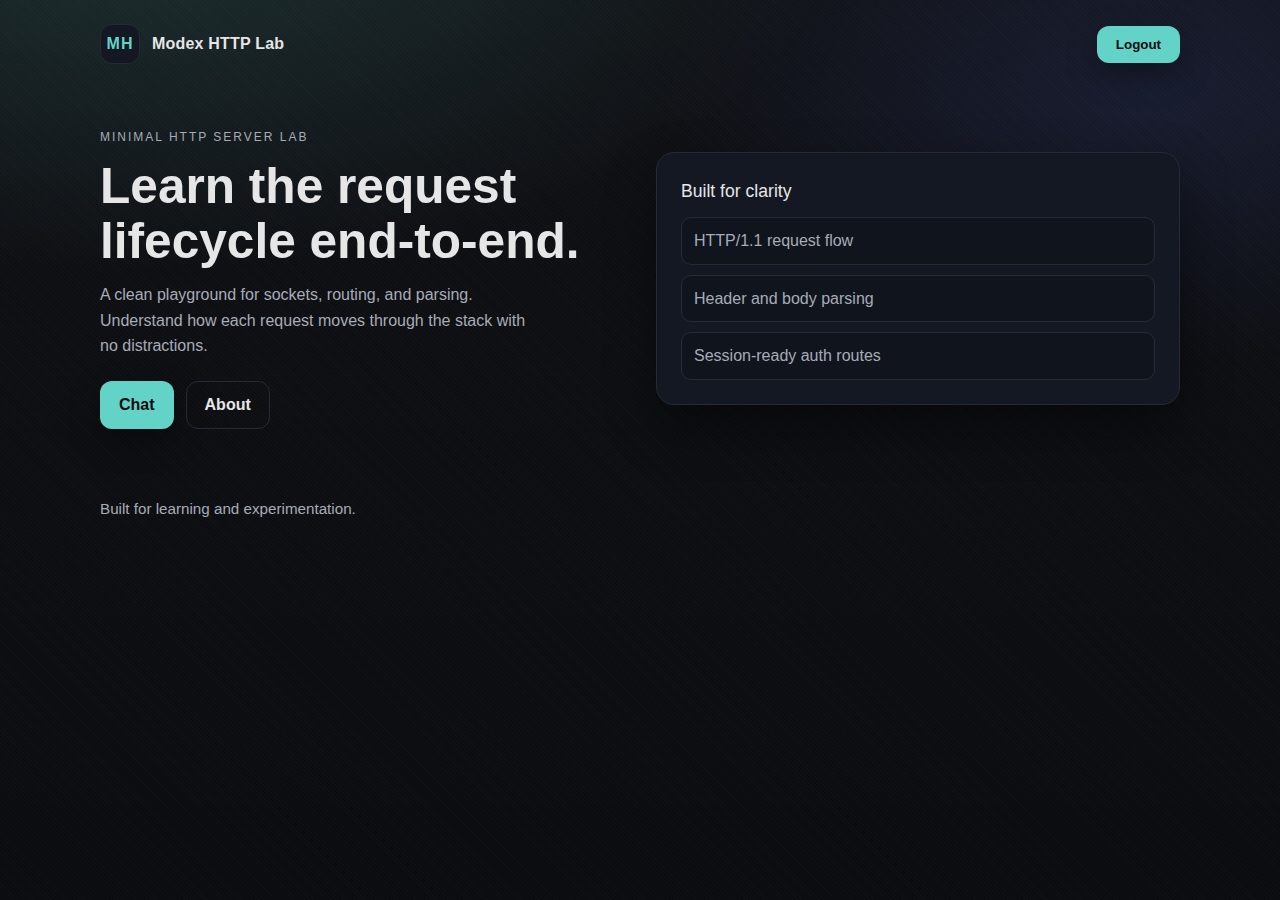
<file: static/index.html>
<!DOCTYPE html>
<html lang="en">
<head>
    <meta charset="UTF-8" />
    <meta name="viewport" content="width=device-width, initial-scale=1.0" />
    <title>Modex HTTP Lab</title>
    <link rel="stylesheet" href="index.css" />
</head>
<body>
    <header class="site-header">
        <div class="container header-inner">
            <a class="brand" href="/">
                <span class="brand-mark" aria-hidden="true">MH</span>
                <span class="brand-name">Modex HTTP Lab</span>
            </a>
            <nav class="nav" aria-label="Primary">
                <form action="/logout" method="post">
                    <button class="btn btn--primary" type="submit">Logout</button>
                </form>
            </nav>
        </div>
    </header>

    <main class="main">
        <section class="hero container">
            <div class="hero-copy">
                <p class="eyebrow">Minimal HTTP server lab</p>
                <h1 class="hero-title">Learn the request lifecycle end-to-end.</h1>
                <p class="hero-text">
                    A clean playground for sockets, routing, and parsing. Understand how each
                    request moves through the stack with no distractions.
                </p>
                <div class="hero-actions">
                    <a class="btn btn--primary" href="/chat">Chat</a>
                    <a class="btn btn--ghost" href="/about">About</a>
                </div>
            </div>
            <div class="card hero-card" aria-hidden="true">
                <p class="card-title">Built for clarity</p>
                <ul class="card-list">
                    <li>HTTP/1.1 request flow</li>
                    <li>Header and body parsing</li>
                    <li>Session-ready auth routes</li>
                </ul>
            </div>
        </section>
    </main>

    <footer class="site-footer">
        <div class="container">
            <p class="muted">Built for learning and experimentation.</p>
        </div>
    </footer>
</body>
</html>
</file>
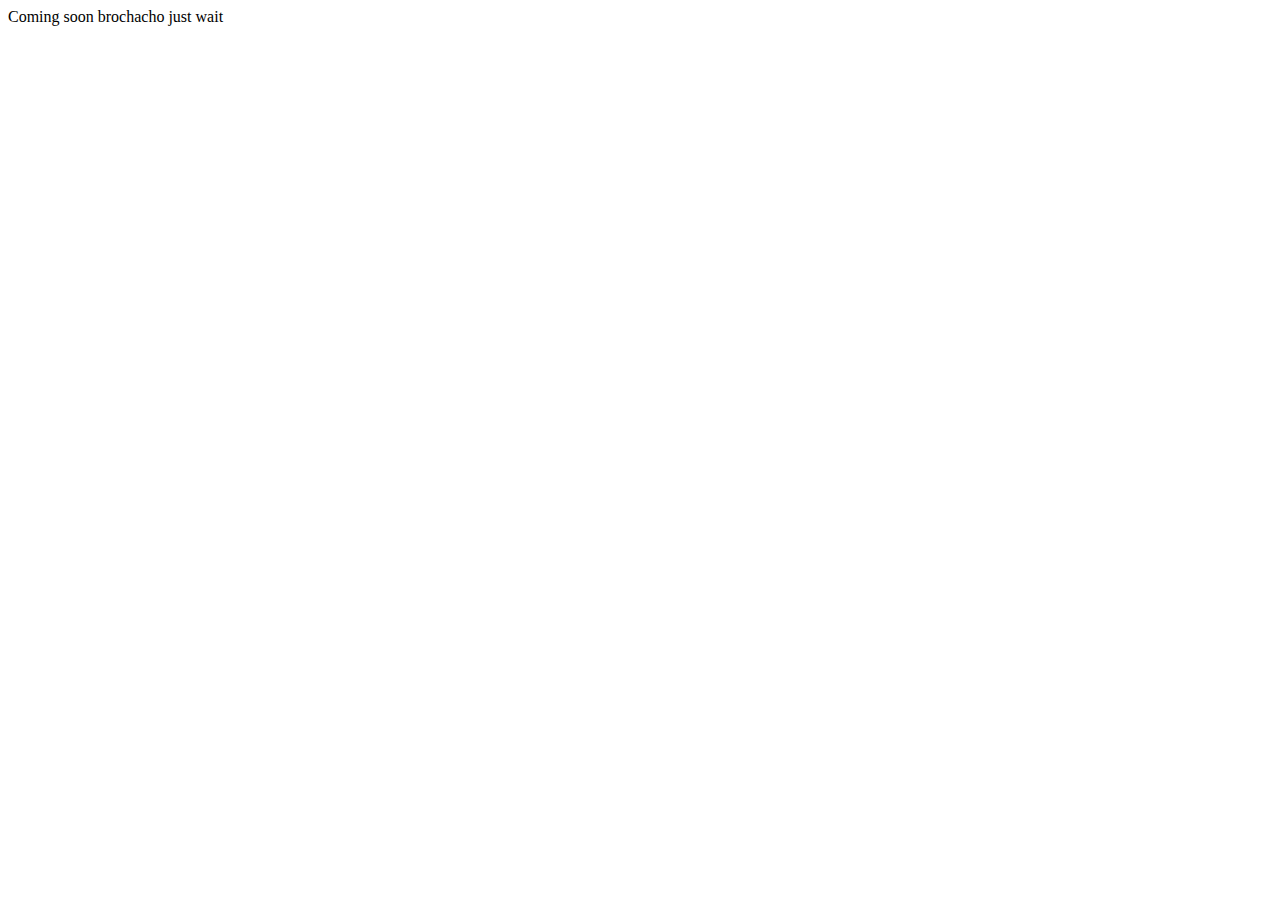
<file: static/chat/index.html>
<!DOCTYPE html>
<html lang="en">
<head>
    <meta charset="UTF-8">
    <meta name="viewport" content="width=device-width, initial-scale=1.0">
    <title>chat</title>
    <link rel="stylesheet" href="index.css">
</head>
<body>
    <div>
        Coming soon brochacho just wait
    </div>
</body>
</html>
</file>
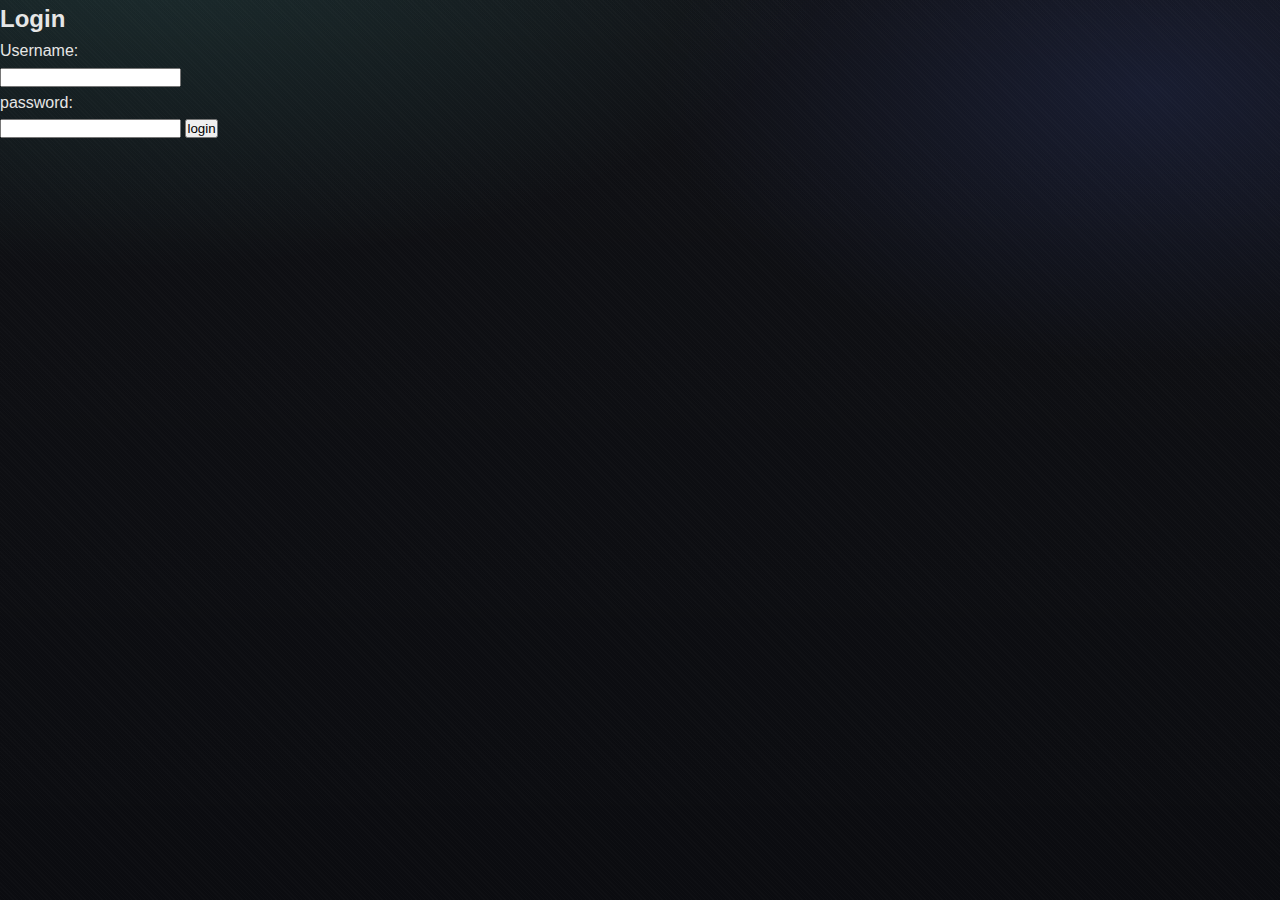
<file: static/login/index.html>
<!DOCTYPE html>
<html lang="en">
<head>
    <meta charset="UTF-8">
    <meta name="viewport" content="width=device-width, initial-scale=1.0">
    <title>Login</title>
    <link rel="stylesheet" href="index.css">
</head>
<body>
    <form action="/" method="POST">
        <h2>Login</h2>
        <label for="username">Username:</label><br>
        <input type="text" id="fusername" name="username"><br>
        <label for="password">password:</label><br>
        <input type="password" id="password" name="password">
        <button type="submit">login</button>   
    </form>
</body>
</html>
</file>
<file: static/index.css>
:root {
    --bg: #0b0c10;
    --bg-elev: #0f1117;
    --panel: #141823;
    --panel-2: #10141d;
    --text: #e6e6e6;
    --muted: #a7acb7;
    --accent: #64d3c7;
    --accent-strong: #49bfb2;
    --border: #252a36;
    --shadow: 0 22px 50px rgba(0, 0, 0, 0.45);
    --radius: 14px;
    --radius-lg: 18px;
    --container: 1080px;
}

* {
    box-sizing: border-box;
    margin: 0;
    padding: 0;
}

body {
    font-family: -apple-system, BlinkMacSystemFont, "Segoe UI", "Helvetica Neue", Arial, sans-serif;
    background-color: var(--bg);
    background-image:
        radial-gradient(1200px 600px at 10% -10%, rgba(100, 211, 199, 0.16), transparent 60%),
        radial-gradient(900px 500px at 90% 10%, rgba(91, 120, 255, 0.12), transparent 55%),
        linear-gradient(180deg, rgba(255, 255, 255, 0.02), rgba(0, 0, 0, 0)),
        repeating-linear-gradient(45deg, rgba(255, 255, 255, 0.015) 0 1px, transparent 1px 3px);
    color: var(--text);
    min-height: 100vh;
    line-height: 1.6;
}

a {
    color: inherit;
    text-decoration: none;
}

button {
    cursor: pointer;
}

.container {
    width: min(100% - 32px, var(--container));
    margin: 0 auto;
}

.site-header {
    padding: 24px 0 8px;
}

.header-inner {
    display: flex;
    align-items: center;
    justify-content: space-between;
    gap: 16px;
}

.brand {
    display: inline-flex;
    align-items: center;
    gap: 12px;
    font-weight: 600;
    color: var(--text);
}

.brand-mark {
    width: 40px;
    height: 40px;
    border-radius: 12px;
    background: var(--panel);
    border: 1px solid var(--border);
    display: grid;
    place-items: center;
    font-weight: 700;
    letter-spacing: 1px;
    color: var(--accent);
}

.brand-name {
    font-size: 1rem;
    letter-spacing: 0.2px;
}

.nav {
    display: inline-flex;
    align-items: center;
    gap: 12px;
}

.main {
    padding: 16px 0 12px;
}

.hero {
    display: grid;
    grid-template-columns: repeat(auto-fit, minmax(260px, 1fr));
    gap: 32px;
    align-items: center;
    padding: 40px 0 24px;
}

.eyebrow {
    text-transform: uppercase;
    letter-spacing: 2px;
    font-size: 12px;
    color: var(--muted);
}

.hero-title {
    font-size: clamp(2rem, 4vw, 3.1rem);
    line-height: 1.1;
    margin: 12px 0 14px;
}

.hero-text {
    color: var(--muted);
    max-width: 48ch;
}

.hero-actions {
    display: flex;
    gap: 12px;
    margin-top: 22px;
    flex-wrap: wrap;
}

.card {
    background: var(--panel);
    border-radius: var(--radius-lg);
    padding: 24px;
    border: 1px solid var(--border);
    box-shadow: var(--shadow);
}

.card-title {
    font-size: 1.1rem;
    margin-bottom: 12px;
}

.card-list {
    list-style: none;
    display: grid;
    gap: 10px;
    color: var(--muted);
}

.card-list li {
    padding: 10px 12px;
    background: var(--panel-2);
    border-radius: 10px;
    border: 1px solid var(--border);
}

.btn {
    display: inline-flex;
    align-items: center;
    justify-content: center;
    padding: 10px 18px;
    border-radius: 12px;
    border: 1px solid transparent;
    font-weight: 600;
    background: none;
    color: var(--text);
    transition: transform 0.2s ease, background 0.2s ease, border 0.2s ease, box-shadow 0.2s ease;
}

.btn--primary {
    background: var(--accent);
    color: #0b0c10;
    box-shadow: 0 12px 30px rgba(0, 0, 0, 0.35);
}

.btn--ghost {
    border-color: var(--border);
    color: var(--text);
}

.btn:hover {
    transform: translateY(-1px);
}

.btn:active {
    transform: translateY(0);
}

.link {
    color: var(--accent);
    font-weight: 600;
}

.link:hover {
    color: var(--accent-strong);
}

.site-footer {
    padding: 32px 0 40px;
}

.muted {
    color: var(--muted);
    font-size: 0.95rem;
}

.btn:focus-visible,
.link:focus-visible,
input:focus-visible {
    outline: 2px solid var(--accent);
    outline-offset: 2px;
    box-shadow: 0 0 0 4px rgba(100, 211, 199, 0.2);
}

@media (max-width: 720px) {
    .header-inner {
        flex-direction: column;
        align-items: flex-start;
    }

    .nav {
        width: 100%;
        justify-content: flex-start;
        flex-wrap: wrap;
    }
}

@media (prefers-reduced-motion: reduce) {
    * {
        transition-duration: 0.01ms !important;
        animation-duration: 0.01ms !important;
    }
}
</file>
<file: static/chat/index.css>
div {
    
}
</file>
<file: static/login/index.css>
:root {
    --bg: #0b0c10;
    --bg-elev: #0f1117;
    --panel: #141823;
    --panel-2: #10141d;
    --text: #e6e6e6;
    --muted: #a7acb7;
    --accent: #64d3c7;
    --accent-strong: #49bfb2;
    --border: #252a36;
    --shadow: 0 22px 50px rgba(0, 0, 0, 0.45);
    --radius: 14px;
    --radius-lg: 18px;
}

* {
    box-sizing: border-box;
    margin: 0;
    padding: 0;
}

body {
    font-family: -apple-system, BlinkMacSystemFont, "Segoe UI", "Helvetica Neue", Arial, sans-serif;
    background-color: var(--bg);
    background-image:
        radial-gradient(1200px 600px at 10% -10%, rgba(100, 211, 199, 0.16), transparent 60%),
        radial-gradient(900px 500px at 90% 10%, rgba(91, 120, 255, 0.12), transparent 55%),
        linear-gradient(180deg, rgba(255, 255, 255, 0.02), rgba(0, 0, 0, 0)),
        repeating-linear-gradient(45deg, rgba(255, 255, 255, 0.015) 0 1px, transparent 1px 3px);
    color: var(--text);
    min-height: 100vh;
    line-height: 1.6;
}

a {
    color: inherit;
    text-decoration: none;
}

.brand {
    display: inline-flex;
    align-items: center;
    gap: 12px;
    font-weight: 600;
    color: var(--text);
}

.brand-mark {
    width: 40px;
    height: 40px;
    border-radius: 12px;
    background: var(--panel);
    border: 1px solid var(--border);
    display: grid;
    place-items: center;
    font-weight: 700;
    letter-spacing: 1px;
    color: var(--accent);
}

.brand-name {
    font-size: 1rem;
    letter-spacing: 0.2px;
}

.brand--small .brand-mark {
    width: 36px;
    height: 36px;
}

.brand--small .brand-name {
    font-size: 0.95rem;
}

.auth-wrap {
    min-height: 100vh;
    display: grid;
    place-items: center;
    padding: 40px 16px;
}

.card {
    background: var(--panel);
    border-radius: var(--radius-lg);
    padding: 28px;
    border: 1px solid var(--border);
    box-shadow: var(--shadow);
}

.auth-card {
    width: min(100%, 420px);
    display: grid;
    gap: 18px;
}

.auth-header {
    display: grid;
    gap: 8px;
}

.auth-title {
    font-size: 1.9rem;
    line-height: 1.2;
}

.form {
    display: grid;
    gap: 14px;
}

.field {
    display: grid;
    gap: 6px;
}

.label {
    font-weight: 600;
    font-size: 1rem;
    letter-spacing: 0.2px;
}

.input {
    background: var(--panel-2);
    border: 1px solid #2c3241;
    border-radius: 16px;
    padding: 14px 16px;
    color: var(--text);
    font-size: 1.05rem;
}

.input::placeholder {
    color: #707684;
}

.form-msg {
    display: none;
    padding: 10px 12px;
    border-radius: 10px;
    background: rgba(255, 96, 96, 0.12);
    color: #ff9b9b;
    border: 1px solid rgba(255, 96, 96, 0.3);
    font-size: 0.9rem;
}

.form-msg.is-visible {
    display: block;
}

.btn {
    display: inline-flex;
    align-items: center;
    justify-content: center;
    padding: 10px 18px;
    border-radius: 12px;
    border: 1px solid transparent;
    cursor: pointer;
    font-weight: 600;
    background: none;
    color: var(--text);
    transition: transform 0.2s ease, background 0.2s ease, border 0.2s ease, box-shadow 0.2s ease;
}

.btn--google {
    background: white;
    color: #0b0c10;
    box-shadow: 0 12px 30px rgba(0, 0, 0, 0.35);
}

.flex {
    display: flex;
    gap: 10px;
}

.btn--primary {
    background: var(--accent);
    color: #0b0c10;
    box-shadow: 0 12px 30px rgba(0, 0, 0, 0.35);
}

.btn--ghost {
    border-color: var(--border);
    color: var(--text);
}

.btn:hover {
    transform: translateY(-1px);
}

.btn:active {
    transform: translateY(0);
}

.link {
    color: var(--accent);
    font-weight: 600;
}

.link:hover {
    color: var(--accent-strong);
}

.muted {
    color: var(--muted);
    font-size: 0.95rem;
}

.switch {
    text-align: center;
}

.btn:focus-visible,
.link:focus-visible,
.input:focus-visible {
    outline: 2px solid var(--accent);
    outline-offset: 2px;
    box-shadow: 0 0 0 4px rgba(100, 211, 199, 0.2);
}

@media (max-width: 480px) {
    .card {
        padding: 22px;
    }
}

@media (prefers-reduced-motion: reduce) {
    * {
        transition-duration: 0.01ms !important;
        animation-duration: 0.01ms !important;
    }
}
</file>
